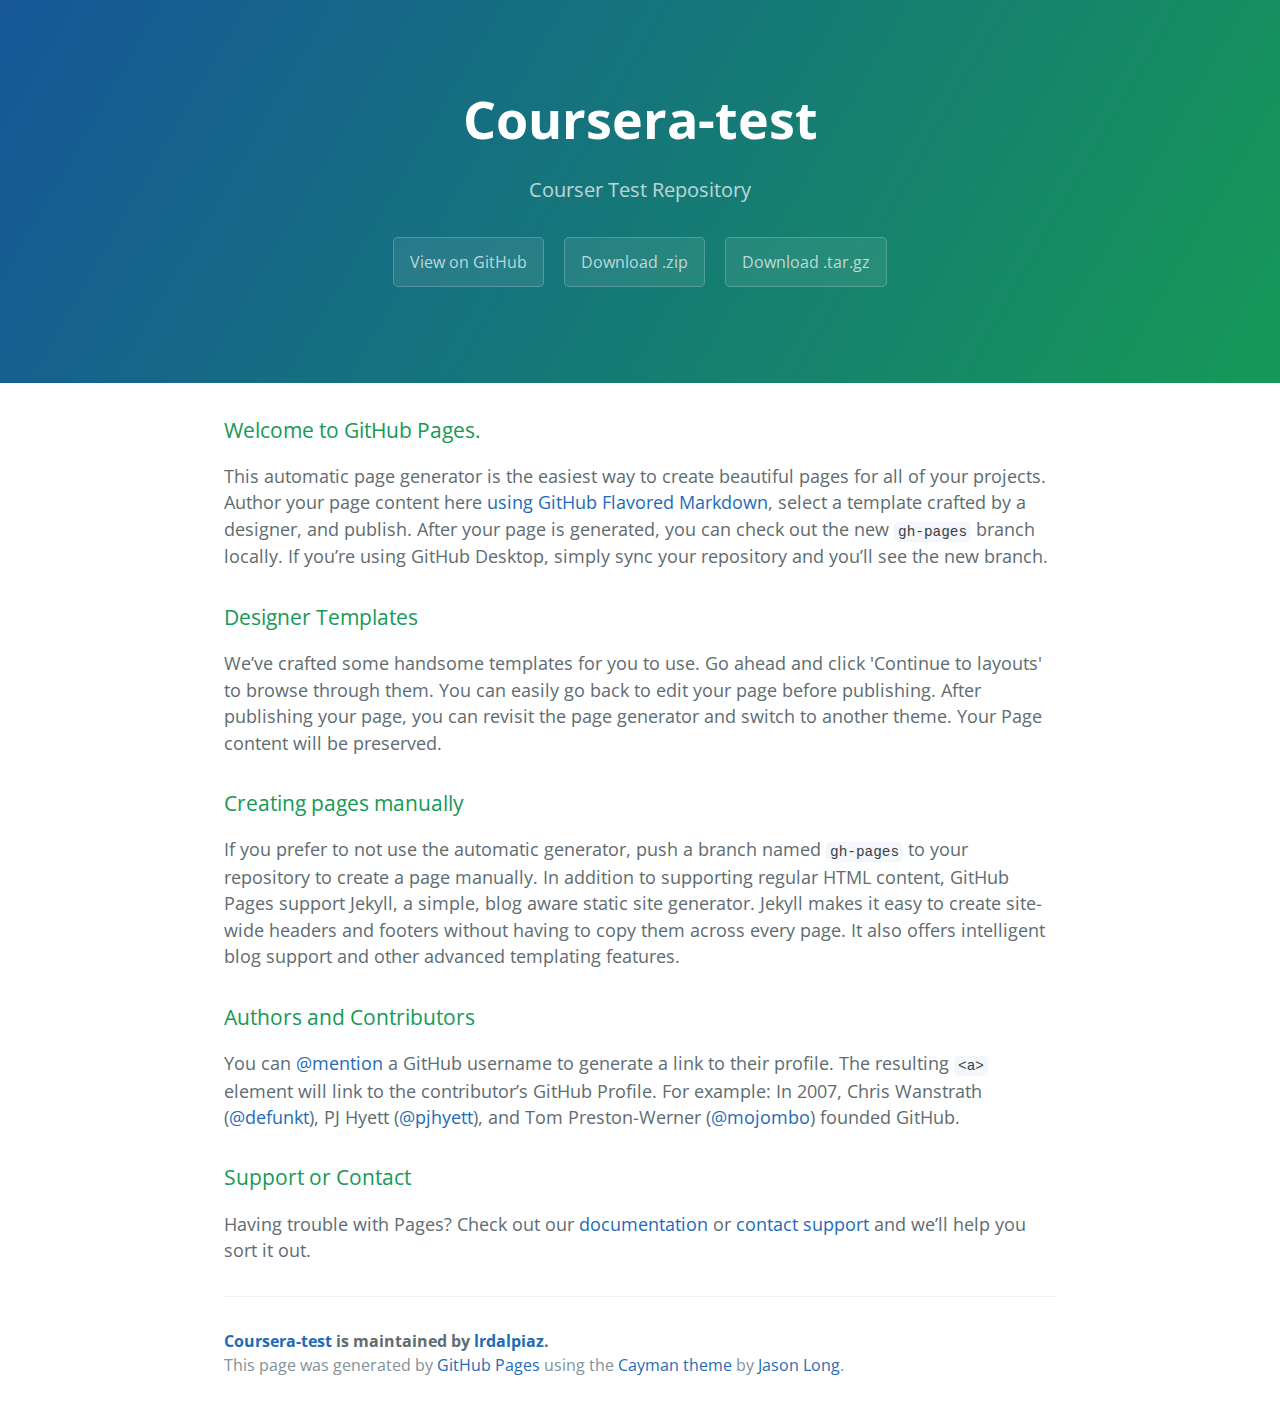
<file: index.html>
<!DOCTYPE html>
<html lang="en-us">
  <head>
    <meta charset="UTF-8">
    <title>Coursera-test by lrdalpiaz</title>
    <meta name="viewport" content="width=device-width, initial-scale=1">
    <link rel="stylesheet" type="text/css" href="stylesheets/normalize.css" media="screen">
    <link href='https://fonts.googleapis.com/css?family=Open+Sans:400,700' rel='stylesheet' type='text/css'>
    <link rel="stylesheet" type="text/css" href="stylesheets/stylesheet.css" media="screen">
    <link rel="stylesheet" type="text/css" href="stylesheets/github-light.css" media="screen">
  </head>
  <body>
    <section class="page-header">
      <h1 class="project-name">Coursera-test</h1>
      <h2 class="project-tagline">Courser Test Repository</h2>
      <a href="https://github.com/lrdalpiaz/coursera-test" class="btn">View on GitHub</a>
      <a href="https://github.com/lrdalpiaz/coursera-test/zipball/master" class="btn">Download .zip</a>
      <a href="https://github.com/lrdalpiaz/coursera-test/tarball/master" class="btn">Download .tar.gz</a>
    </section>

    <section class="main-content">
      <h3>
<a id="welcome-to-github-pages" class="anchor" href="#welcome-to-github-pages" aria-hidden="true"><span aria-hidden="true" class="octicon octicon-link"></span></a>Welcome to GitHub Pages.</h3>

<p>This automatic page generator is the easiest way to create beautiful pages for all of your projects. Author your page content here <a href="https://guides.github.com/features/mastering-markdown/">using GitHub Flavored Markdown</a>, select a template crafted by a designer, and publish. After your page is generated, you can check out the new <code>gh-pages</code> branch locally. If you’re using GitHub Desktop, simply sync your repository and you’ll see the new branch.</p>

<h3>
<a id="designer-templates" class="anchor" href="#designer-templates" aria-hidden="true"><span aria-hidden="true" class="octicon octicon-link"></span></a>Designer Templates</h3>

<p>We’ve crafted some handsome templates for you to use. Go ahead and click 'Continue to layouts' to browse through them. You can easily go back to edit your page before publishing. After publishing your page, you can revisit the page generator and switch to another theme. Your Page content will be preserved.</p>

<h3>
<a id="creating-pages-manually" class="anchor" href="#creating-pages-manually" aria-hidden="true"><span aria-hidden="true" class="octicon octicon-link"></span></a>Creating pages manually</h3>

<p>If you prefer to not use the automatic generator, push a branch named <code>gh-pages</code> to your repository to create a page manually. In addition to supporting regular HTML content, GitHub Pages support Jekyll, a simple, blog aware static site generator. Jekyll makes it easy to create site-wide headers and footers without having to copy them across every page. It also offers intelligent blog support and other advanced templating features.</p>

<h3>
<a id="authors-and-contributors" class="anchor" href="#authors-and-contributors" aria-hidden="true"><span aria-hidden="true" class="octicon octicon-link"></span></a>Authors and Contributors</h3>

<p>You can <a href="https://help.github.com/articles/basic-writing-and-formatting-syntax/#mentioning-users-and-teams" class="user-mention">@mention</a> a GitHub username to generate a link to their profile. The resulting <code>&lt;a&gt;</code> element will link to the contributor’s GitHub Profile. For example: In 2007, Chris Wanstrath (<a href="https://github.com/defunkt" class="user-mention">@defunkt</a>), PJ Hyett (<a href="https://github.com/pjhyett" class="user-mention">@pjhyett</a>), and Tom Preston-Werner (<a href="https://github.com/mojombo" class="user-mention">@mojombo</a>) founded GitHub.</p>

<h3>
<a id="support-or-contact" class="anchor" href="#support-or-contact" aria-hidden="true"><span aria-hidden="true" class="octicon octicon-link"></span></a>Support or Contact</h3>

<p>Having trouble with Pages? Check out our <a href="https://help.github.com/pages">documentation</a> or <a href="https://github.com/contact">contact support</a> and we’ll help you sort it out.</p>

      <footer class="site-footer">
        <span class="site-footer-owner"><a href="https://github.com/lrdalpiaz/coursera-test">Coursera-test</a> is maintained by <a href="https://github.com/lrdalpiaz">lrdalpiaz</a>.</span>

        <span class="site-footer-credits">This page was generated by <a href="https://pages.github.com">GitHub Pages</a> using the <a href="https://github.com/jasonlong/cayman-theme">Cayman theme</a> by <a href="https://twitter.com/jasonlong">Jason Long</a>.</span>
      </footer>

    </section>

  
  </body>
</html>
</file>
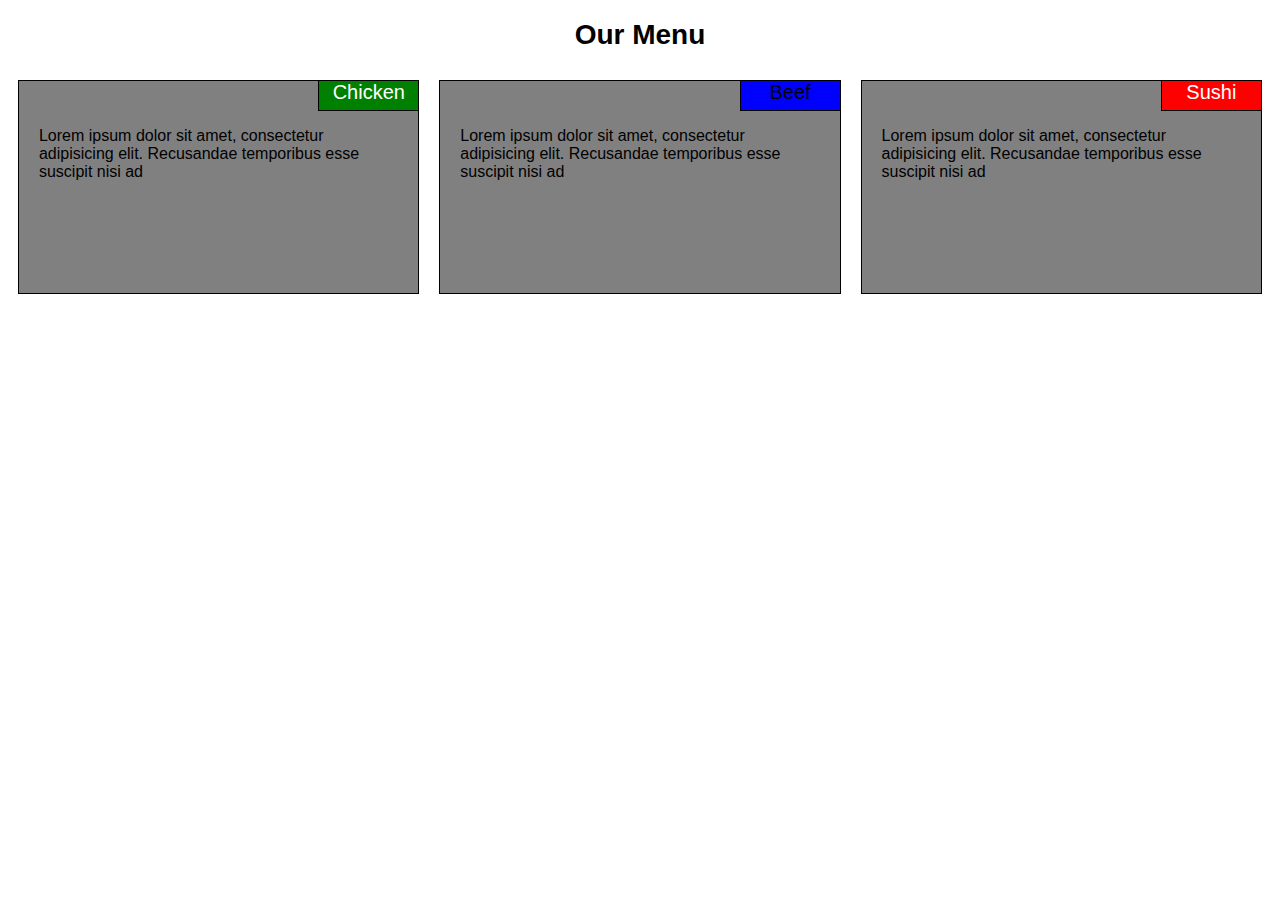
<file: module2-solution/index.html>
<!DOCTYPE html>
<html>
<head>
<meta charset="utf-8">
<meta name="viewport" content="width=device-width, initial-scale=1">
<title>LEONARDO DALPIAZ - MODULE 2 SOLUTION</title>
<link rel="stylesheet" href="css/styles.css">

</head>
<body>
<h1>Our Menu</h1>
<div class="row">
  <div class="col-lg-4 col-md-6 col-sm-12">
    <div class="section">
      <div class="titlecontainer"><p class="title title-green">Chicken</p></div>
      <p>Lorem ipsum dolor sit amet, consectetur adipisicing elit. Recusandae temporibus esse suscipit nisi ad </p>
    </div>
  </div>
  <div class="col-lg-4 col-md-6 col-sm-12">
    <div class="section">
      <div class="titlecontainer"><p class="title title-blue">Beef</p></div>
      <p>Lorem ipsum dolor sit amet, consectetur adipisicing elit. Recusandae temporibus esse suscipit nisi ad</p>
    </div>
  </div>
  <div class="col-lg-4 col-md-12 col-sm-12">
    <div class="section">
      <div class="titlecontainer"><p class="title title-red">Sushi</p></div>
      <p>Lorem ipsum dolor sit amet, consectetur adipisicing elit. Recusandae temporibus esse suscipit nisi ad </p>
    </div>
  </div>
</div>

</body>
</html>
</file>
<file: stylesheets/stylesheet.css>
* {
  box-sizing: border-box; }

body {
  padding: 0;
  margin: 0;
  font-family: "Open Sans", "Helvetica Neue", Helvetica, Arial, sans-serif;
  font-size: 16px;
  line-height: 1.5;
  color: #606c71; }

a {
  color: #1e6bb8;
  text-decoration: none; }
  a:hover {
    text-decoration: underline; }

.btn {
  display: inline-block;
  margin-bottom: 1rem;
  color: rgba(255, 255, 255, 0.7);
  background-color: rgba(255, 255, 255, 0.08);
  border-color: rgba(255, 255, 255, 0.2);
  border-style: solid;
  border-width: 1px;
  border-radius: 0.3rem;
  transition: color 0.2s, background-color 0.2s, border-color 0.2s; }
  .btn + .btn {
    margin-left: 1rem; }

.btn:hover {
  color: rgba(255, 255, 255, 0.8);
  text-decoration: none;
  background-color: rgba(255, 255, 255, 0.2);
  border-color: rgba(255, 255, 255, 0.3); }

@media screen and (min-width: 64em) {
  .btn {
    padding: 0.75rem 1rem; } }

@media screen and (min-width: 42em) and (max-width: 64em) {
  .btn {
    padding: 0.6rem 0.9rem;
    font-size: 0.9rem; } }

@media screen and (max-width: 42em) {
  .btn {
    display: block;
    width: 100%;
    padding: 0.75rem;
    font-size: 0.9rem; }
    .btn + .btn {
      margin-top: 1rem;
      margin-left: 0; } }

.page-header {
  color: #fff;
  text-align: center;
  background-color: #159957;
  background-image: linear-gradient(120deg, #155799, #159957); }

@media screen and (min-width: 64em) {
  .page-header {
    padding: 5rem 6rem; } }

@media screen and (min-width: 42em) and (max-width: 64em) {
  .page-header {
    padding: 3rem 4rem; } }

@media screen and (max-width: 42em) {
  .page-header {
    padding: 2rem 1rem; } }

.project-name {
  margin-top: 0;
  margin-bottom: 0.1rem; }

@media screen and (min-width: 64em) {
  .project-name {
    font-size: 3.25rem; } }

@media screen and (min-width: 42em) and (max-width: 64em) {
  .project-name {
    font-size: 2.25rem; } }

@media screen and (max-width: 42em) {
  .project-name {
    font-size: 1.75rem; } }

.project-tagline {
  margin-bottom: 2rem;
  font-weight: normal;
  opacity: 0.7; }

@media screen and (min-width: 64em) {
  .project-tagline {
    font-size: 1.25rem; } }

@media screen and (min-width: 42em) and (max-width: 64em) {
  .project-tagline {
    font-size: 1.15rem; } }

@media screen and (max-width: 42em) {
  .project-tagline {
    font-size: 1rem; } }

.main-content :first-child {
  margin-top: 0; }
.main-content img {
  max-width: 100%; }
.main-content h1, .main-content h2, .main-content h3, .main-content h4, .main-content h5, .main-content h6 {
  margin-top: 2rem;
  margin-bottom: 1rem;
  font-weight: normal;
  color: #159957; }
.main-content p {
  margin-bottom: 1em; }
.main-content code {
  padding: 2px 4px;
  font-family: Consolas, "Liberation Mono", Menlo, Courier, monospace;
  font-size: 0.9rem;
  color: #383e41;
  background-color: #f3f6fa;
  border-radius: 0.3rem; }
.main-content pre {
  padding: 0.8rem;
  margin-top: 0;
  margin-bottom: 1rem;
  font: 1rem Consolas, "Liberation Mono", Menlo, Courier, monospace;
  color: #567482;
  word-wrap: normal;
  background-color: #f3f6fa;
  border: solid 1px #dce6f0;
  border-radius: 0.3rem; }
  .main-content pre > code {
    padding: 0;
    margin: 0;
    font-size: 0.9rem;
    color: #567482;
    word-break: normal;
    white-space: pre;
    background: transparent;
    border: 0; }
.main-content .highlight {
  margin-bottom: 1rem; }
  .main-content .highlight pre {
    margin-bottom: 0;
    word-break: normal; }
.main-content .highlight pre, .main-content pre {
  padding: 0.8rem;
  overflow: auto;
  font-size: 0.9rem;
  line-height: 1.45;
  border-radius: 0.3rem; }
.main-content pre code, .main-content pre tt {
  display: inline;
  max-width: initial;
  padding: 0;
  margin: 0;
  overflow: initial;
  line-height: inherit;
  word-wrap: normal;
  background-color: transparent;
  border: 0; }
  .main-content pre code:before, .main-content pre code:after, .main-content pre tt:before, .main-content pre tt:after {
    content: normal; }
.main-content ul, .main-content ol {
  margin-top: 0; }
.main-content blockquote {
  padding: 0 1rem;
  margin-left: 0;
  color: #819198;
  border-left: 0.3rem solid #dce6f0; }
  .main-content blockquote > :first-child {
    margin-top: 0; }
  .main-content blockquote > :last-child {
    margin-bottom: 0; }
.main-content table {
  display: block;
  width: 100%;
  overflow: auto;
  word-break: normal;
  word-break: keep-all; }
  .main-content table th {
    font-weight: bold; }
  .main-content table th, .main-content table td {
    padding: 0.5rem 1rem;
    border: 1px solid #e9ebec; }
.main-content dl {
  padding: 0; }
  .main-content dl dt {
    padding: 0;
    margin-top: 1rem;
    font-size: 1rem;
    font-weight: bold; }
  .main-content dl dd {
    padding: 0;
    margin-bottom: 1rem; }
.main-content hr {
  height: 2px;
  padding: 0;
  margin: 1rem 0;
  background-color: #eff0f1;
  border: 0; }

@media screen and (min-width: 64em) {
  .main-content {
    max-width: 64rem;
    padding: 2rem 6rem;
    margin: 0 auto;
    font-size: 1.1rem; } }

@media screen and (min-width: 42em) and (max-width: 64em) {
  .main-content {
    padding: 2rem 4rem;
    font-size: 1.1rem; } }

@media screen and (max-width: 42em) {
  .main-content {
    padding: 2rem 1rem;
    font-size: 1rem; } }

.site-footer {
  padding-top: 2rem;
  margin-top: 2rem;
  border-top: solid 1px #eff0f1; }

.site-footer-owner {
  display: block;
  font-weight: bold; }

.site-footer-credits {
  color: #819198; }

@media screen and (min-width: 64em) {
  .site-footer {
    font-size: 1rem; } }

@media screen and (min-width: 42em) and (max-width: 64em) {
  .site-footer {
    font-size: 1rem; } }

@media screen and (max-width: 42em) {
  .site-footer {
    font-size: 0.9rem; } }
</file>
<file: stylesheets/github-light.css>
/*
   Copyright 2014 GitHub Inc.

   Licensed under the Apache License, Version 2.0 (the "License");
   you may not use this file except in compliance with the License.
   You may obtain a copy of the License at

       http://www.apache.org/licenses/LICENSE-2.0

   Unless required by applicable law or agreed to in writing, software
   distributed under the License is distributed on an "AS IS" BASIS,
   WITHOUT WARRANTIES OR CONDITIONS OF ANY KIND, either express or implied.
   See the License for the specific language governing permissions and
   limitations under the License.

*/

.pl-c /* comment */ {
  color: #969896;
}

.pl-c1      /* constant, markup.raw, meta.diff.header, meta.module-reference, meta.property-name, support, support.constant, support.variable, variable.other.constant */,
.pl-s .pl-v /* string variable */ {
  color: #0086b3;
}

.pl-e  /* entity */,
.pl-en /* entity.name */ {
  color: #795da3;
}

.pl-s .pl-s1 /* string source */,
.pl-smi      /* storage.modifier.import, storage.modifier.package, storage.type.java, variable.other, variable.parameter.function */ {
  color: #333;
}

.pl-ent /* entity.name.tag */ {
  color: #63a35c;
}

.pl-k /* keyword, storage, storage.type */ {
  color: #a71d5d;
}

.pl-pds              /* punctuation.definition.string, string.regexp.character-class */,
.pl-s                /* string */,
.pl-s .pl-pse .pl-s1 /* string punctuation.section.embedded source */,
.pl-sr               /* string.regexp */,
.pl-sr .pl-cce       /* string.regexp constant.character.escape */,
.pl-sr .pl-sra       /* string.regexp string.regexp.arbitrary-repitition */,
.pl-sr .pl-sre       /* string.regexp source.ruby.embedded */ {
  color: #183691;
}

.pl-v /* variable */ {
  color: #ed6a43;
}

.pl-id /* invalid.deprecated */ {
  color: #b52a1d;
}

.pl-ii /* invalid.illegal */ {
  background-color: #b52a1d;
  color: #f8f8f8;
}

.pl-sr .pl-cce /* string.regexp constant.character.escape */ {
  color: #63a35c;
  font-weight: bold;
}

.pl-ml /* markup.list */ {
  color: #693a17;
}

.pl-mh        /* markup.heading */,
.pl-mh .pl-en /* markup.heading entity.name */,
.pl-ms        /* meta.separator */ {
  color: #1d3e81;
  font-weight: bold;
}

.pl-mq /* markup.quote */ {
  color: #008080;
}

.pl-mi /* markup.italic */ {
  color: #333;
  font-style: italic;
}

.pl-mb /* markup.bold */ {
  color: #333;
  font-weight: bold;
}

.pl-md /* markup.deleted, meta.diff.header.from-file */ {
  background-color: #ffecec;
  color: #bd2c00;
}

.pl-mi1 /* markup.inserted, meta.diff.header.to-file */ {
  background-color: #eaffea;
  color: #55a532;
}

.pl-mdr /* meta.diff.range */ {
  color: #795da3;
  font-weight: bold;
}

.pl-mo /* meta.output */ {
  color: #1d3e81;
}
</file>
<file: module2-solution/css/styles.css>
* {
  box-sizing: border-box;
  font-family: Helvetica;

}
h1 {
  text-align: center;
  font-size: 175%;
}

p {
  width: 90%;
  height: 150px;
  margin-right: auto;
  margin-left: auto;
  color: black;
}

/* Simple Responsive Framework. */
.row {
  width: 100%;
}

.titlecontainer {
  position: relative;
  height: 30px;
  margin: 0;
}

.title {
  position: absolute;
  border-left: 1px solid black;
  border-bottom: 1px solid black;
  text-align: center;
  font-size: 125%;
  width: 100px;
  height: 100%;
  margin: 0;
  top: 0;
  right: 0;
}

.title-green {
  background-color: green;
  color: white;
}

.title-red {
  background-color: red;
  color: white;
}

.title-blue {
  background-color: blue;
  color: black;
}

.section {
  background-color: gray;
  border: 1px solid black;
  margin: 10px;
}
/********** Large devices only **********/
@media (min-width: 992px) {
  .col-lg-1, .col-lg-2, .col-lg-3, .col-lg-4, .col-lg-5, .col-lg-6, .col-lg-7, .col-lg-8, .col-lg-9, .col-lg-10, .col-lg-11, .col-lg-12 {
    float: left;
  }
  .col-lg-1 {
    width: 8.33%;
  }
  .col-lg-2 {
    width: 16.66%;
  }
  .col-lg-3 {
    width: 25%;
  }
  .col-lg-4 {
    width: 33.33%;
  }
  .col-lg-5 {
    width: 41.66%;
  }
  .col-lg-6 {
    width: 50%;
  }
  .col-lg-7 {
    width: 58.33%;
  }
  .col-lg-8 {
    width: 66.66%;
  }
  .col-lg-9 {
    width: 74.99%;
  }
  .col-lg-10 {
    width: 83.33%;
  }
  .col-lg-11 {
    width: 91.66%;
  }
  .col-lg-12 {
    width: 100%;
  }
}

/********** Medium devices only **********/
@media (min-width: 768px) and (max-width: 991px) {
  .col-md-1, .col-md-2, .col-md-3, .col-md-4, .col-md-5, .col-md-6, .col-md-7, .col-md-8, .col-md-9, .col-md-10, .col-md-11, .col-md-12 {
    float: left;
  }
  .col-md-1 {
    width: 8.33%;
  }
  .col-md-2 {
    width: 16.66%;
  }
  .col-md-3 {
    width: 25%;
  }
  .col-md-4 {
    width: 33.33%;
  }
  .col-md-5 {
    width: 41.66%;
  }
  .col-md-6 {
    width: 50%;
  }
  .col-md-7 {
    width: 58.33%;
  }
  .col-md-8 {
    width: 66.66%;
  }
  .col-md-9 {
    width: 74.99%;
  }
  .col-md-10 {
    width: 83.33%;
  }
  .col-md-11 {
    width: 91.66%;
  }
  .col-md-12 {
    width: 100%;
  }
}

/********** Small devices only **********/
@media (max-width: 767px) {
  .col-sm-1, .col-sm-2, .col-sm-3, .col-sm-4, .col-sm-5, .col-sm-6, .col-sm-7, .col-sm-8, .col-sm-9, .col-sm-10, .col-sm-11, .col-sm-12 {
    float: left;
  }
  .col-sm-1 {
    width: 8.33%;
  }
  .col-sm-2 {
    width: 16.66%;
  }
  .col-sm-3 {
    width: 25%;
  }
  .col-sm-4 {
    width: 33.33%;
  }
  .col-sm-5 {
    width: 41.66%;
  }
  .col-sm-6 {
    width: 50%;
  }
  .col-sm-7 {
    width: 58.33%;
  }
  .col-sm-8 {
    width: 66.66%;
  }
  .col-sm-9 {
    width: 74.99%;
  }
  .col-sm-10 {
    width: 83.33%;
  }
  .col-sm-11 {
    width: 91.66%;
  }
  .col-sm-12 {
    width: 100%;
  }
}
</file>
